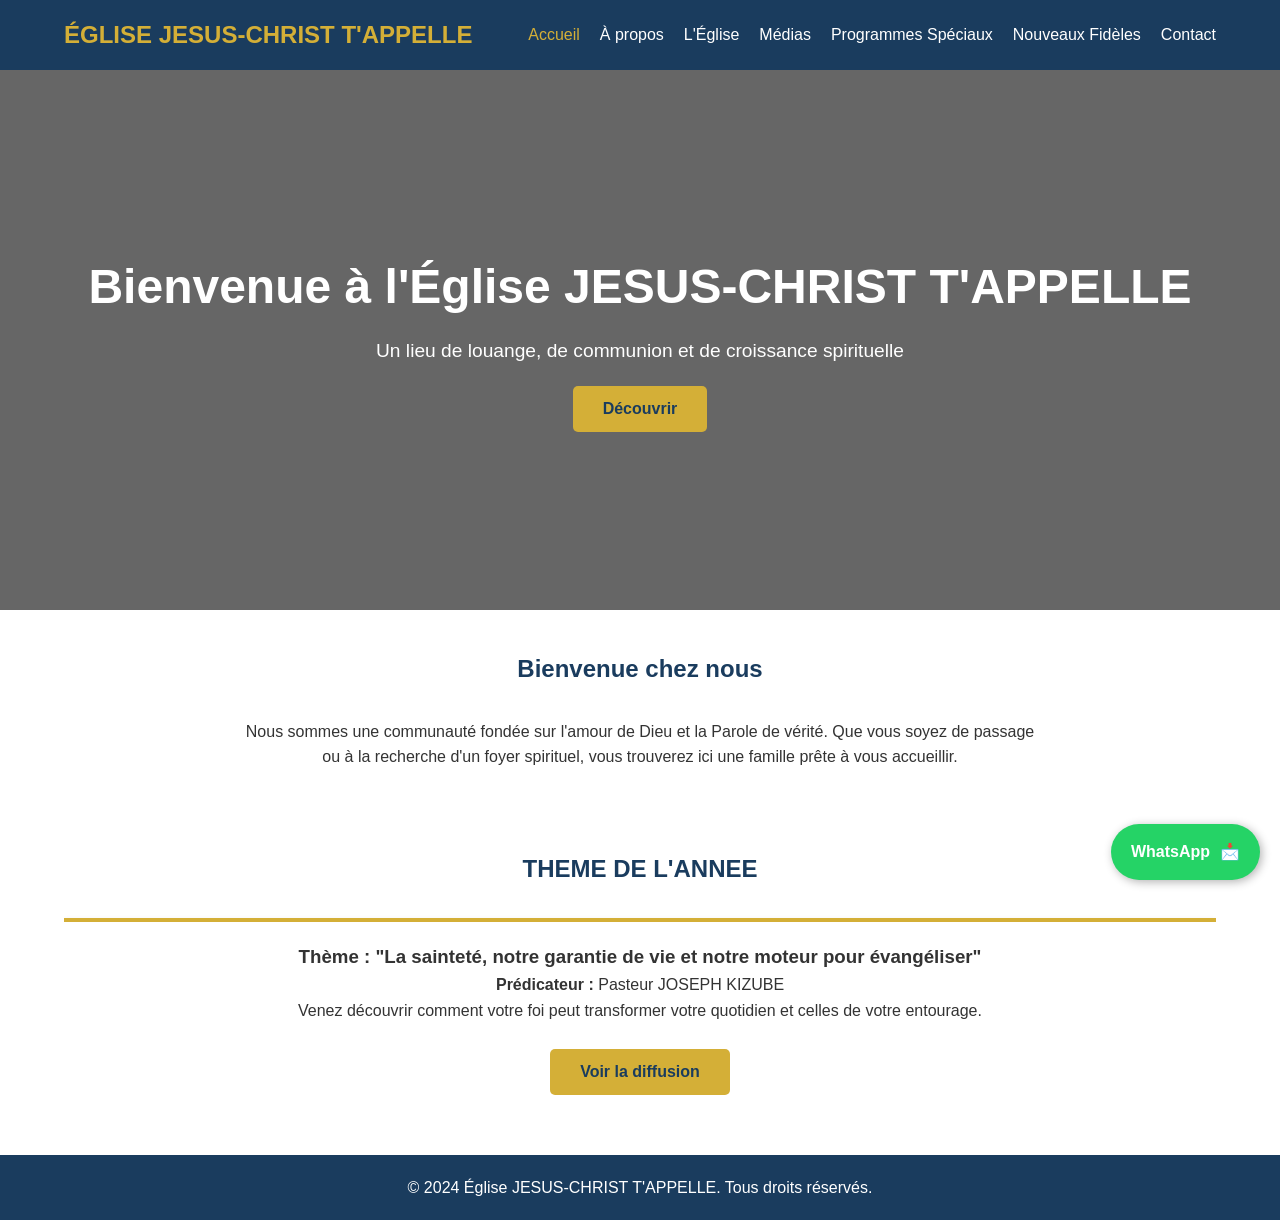
<file: index.html>
<!DOCTYPE html>
<html lang="fr">
<head>
    <meta charset="UTF-8">
    <meta name="viewport" content="width=device-width, initial-scale=1.0">
    <title>Accueil - Église JESUS-CHRIST T'APPELLE</title>
    <link rel="stylesheet" href="assets/STYLE.css">
</head>
<body>
<header>
        <div class="container nav-container">
            <div class="logo">ÉGLISE JESUS-CHRIST T'APPELLE</div>
            <div class="hamburger">☰</div>
            <nav>
                <ul>
                    <li><a href="index.html" class="active">Accueil</a></li>
                    <li><a href="apropos.html">À propos</a></li>
                    <li><a href="eglise.html">L'Église</a></li>
                    <li><a href="medias.html">Médias</a></li>
                    <li><a href="programmes.html">Programmes Spéciaux</a></li>
                    <li><a href="nouveaux.html">Nouveaux Fidèles</a></li>
                    <li><a href="contact.html">Contact</a></li>
                </ul>
            </nav>
        </div>
    </header>

    <section class="hero">
        <div class="container">
            <h1>Bienvenue à l'Église JESUS-CHRIST T'APPELLE</h1>
            <p>Un lieu de louange, de communion et de croissance spirituelle</p>
            <a href="#presentation" class="btn">Découvrir</a>
        </div>
    </section>

    <section id="presentation" class="section container">
        <h2>Bienvenue chez nous</h2>
        <p style="text-align: center; max-width: 800px; margin: auto;">
            Nous sommes une communauté fondée sur l'amour de Dieu et la Parole de vérité. 
            Que vous soyez de passage ou à la recherche d'un foyer spirituel, vous trouverez ici 
            une famille prête à vous accueillir.
        </p>
    </section>

    <section class="section bg-light">
        <div class="container">
            <h2>THEME DE L'ANNEE</h2>
            <div class="card">
                <h3>Thème : "La sainteté, notre garantie de vie et notre moteur pour évangéliser"</h3>
                <p><strong>Prédicateur :</strong> Pasteur JOSEPH KIZUBE</p>
                <p>Venez découvrir comment votre foi peut transformer votre quotidien et celles de votre entourage.</p>
                <br>
                <a href="medias.html" class="btn">Voir la diffusion</a>
            </div>
        </div>
    </section>

    <footer>
        <p>&copy; 2024 Église JESUS-CHRIST T'APPELLE. Tous droits réservés.</p>
    </footer>

    <!-- Bouton WhatsApp -->
    <a href="https://wa.me/+243974061993" class="whatsapp-btn" target="_blank">
        <span>WhatsApp</span> 📩
    </a>

    <script src="assets/style.js"></script>
</body>
</html>
</file>
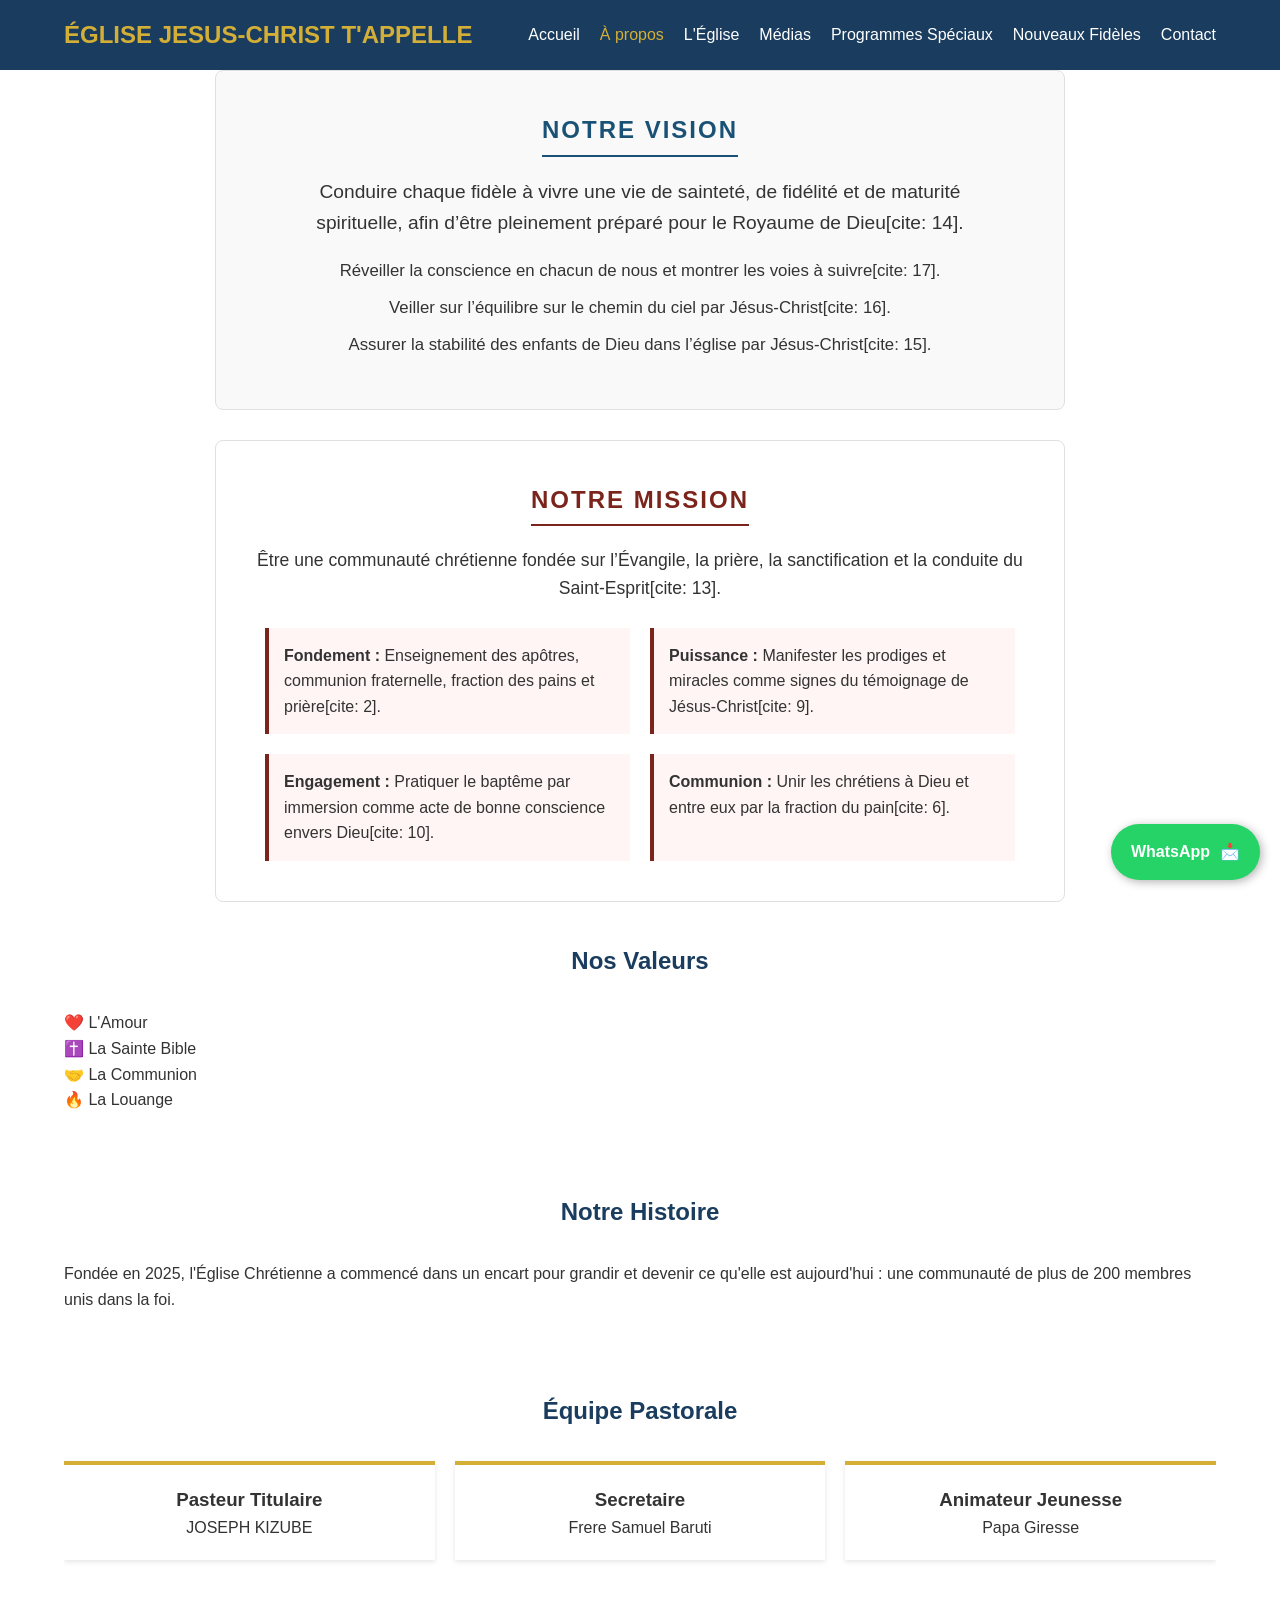
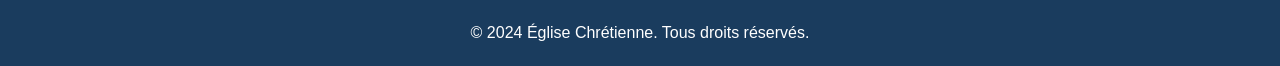
<file: apropos.html>
<!DOCTYPE html>
<html lang="fr">
<head>
    <meta charset="UTF-8">
    <meta name="viewport" content="width=device-width, initial-scale=1.0">
    <title>À propos - Église JESUS-CHRIST T'APPELLE</title>
    <link rel="stylesheet" href="assets/STYLE.css">
</head>
<body>

    <header>
        <div class="container nav-container">
            <div class="logo">ÉGLISE JESUS-CHRIST T'APPELLE</div>
            <div class="hamburger">☰</div>
            <nav>
                <ul>
                    <li><a href="index.html">Accueil</a></li>
                    <li><a href="apropos.html" class="active">À propos</a></li>
                    <li><a href="eglise.html">L'Église</a></li>
                    <li><a href="medias.html">Médias</a></li>
                    <li><a href="programmes.html">Programmes Spéciaux</a></li>
                    <li><a href="nouveaux.html">Nouveaux Fidèles</a></li>
                    <li><a href="contact.html">Contact</a></li>
                </ul>
            </nav>
        </div>
    </header>

   <div style="font-family: 'Segoe UI', Tahoma, Geneva, Verdana, sans-serif; max-width: 850px; margin: auto; color: #333;">

    <div style="text-align: center; padding: 40px 20px; border: 1px solid #e0e0e0; border-radius: 8px; margin-bottom: 30px; background-color: #f9f9f9;">
        <h2 style="color: #1a5276; text-transform: uppercase; letter-spacing: 2px; border-bottom: 2px solid #1a5276; display: inline-block; padding-bottom: 5px; margin-bottom: 20px;">
            Notre Vision
        </h2>
        <p style="font-size: 1.2em; line-height: 1.6; max-width: 700px; margin: 0 auto 20px auto; font-weight: 500;">
            Conduire chaque fidèle à vivre une vie de sainteté, de fidélité et de maturité spirituelle, afin d’être pleinement préparé pour le Royaume de Dieu[cite: 14].
        </p>
        <div style="text-align: center; list-style-position: inside; font-size: 1.05em;">
            <p style="margin: 10px 0;">Réveiller la conscience en chacun de nous et montrer les voies à suivre[cite: 17].</p>
            <p style="margin: 10px 0;">Veiller sur l’équilibre sur le chemin du ciel par Jésus-Christ[cite: 16].</p>
            <p style="margin: 10px 0;">Assurer la stabilité des enfants de Dieu dans l’église par Jésus-Christ[cite: 15].</p>
        </div>
    </div>

    <div style="text-align: center; padding: 40px 20px; border: 1px solid #e0e0e0; border-radius: 8px; background-color: #ffffff;">
        <h2 style="color: #7b241c; text-transform: uppercase; letter-spacing: 2px; border-bottom: 2px solid #7b241c; display: inline-block; padding-bottom: 5px; margin-bottom: 20px;">
            Notre Mission
        </h2>
        <p style="font-size: 1.1em; margin-bottom: 25px;">
            Être une communauté chrétienne fondée sur l’Évangile, la prière, la sanctification et la conduite du Saint-Esprit[cite: 13].
        </p>
        <div style="display: flex; flex-wrap: wrap; justify-content: center; gap: 20px; text-align: left; max-width: 750px; margin: auto;">
            <div style="flex: 1; min-width: 300px; background: #fff5f5; padding: 15px; border-left: 4px solid #7b241c;">
                <p style="margin: 0;"><strong>Fondement :</strong> Enseignement des apôtres, communion fraternelle, fraction des pains et prière[cite: 2].</p>
            </div>
            <div style="flex: 1; min-width: 300px; background: #fff5f5; padding: 15px; border-left: 4px solid #7b241c;">
                <p style="margin: 0;"><strong>Puissance :</strong> Manifester les prodiges et miracles comme signes du témoignage de Jésus-Christ[cite: 9].</p>
            </div>
            <div style="flex: 1; min-width: 300px; background: #fff5f5; padding: 15px; border-left: 4px solid #7b241c;">
                <p style="margin: 0;"><strong>Engagement :</strong> Pratiquer le baptême par immersion comme acte de bonne conscience envers Dieu[cite: 10].</p>
            </div>
            <div style="flex: 1; min-width: 300px; background: #fff5f5; padding: 15px; border-left: 4px solid #7b241c;">
                <p style="margin: 0;"><strong>Communion :</strong> Unir les chrétiens à Dieu et entre eux par la fraction du pain[cite: 6].</p>
            </div>
        </div>
    </div>

</div>

    <section class="section container">
        <h2>Nos Valeurs</h2>
        <ul>
            <li>❤️ L'Amour</li>
            <li>✝️ La Sainte Bible</li>
            <li>🤝 La Communion</li>
            <li>🔥 La Louange</li>
        </ul>
    </section>

    <section class="section bg-light">
        <div class="container">
            <h2>Notre Histoire</h2>
            <p>Fondée en 2025, l'Église Chrétienne a commencé dans un encart pour grandir et devenir ce qu'elle est aujourd'hui : une communauté de plus de 200 membres unis dans la foi.</p>
        </div>
    </section>

    <section class="section container">
        <h2>Équipe Pastorale</h2>
        <div class="grid-3">
            <div class="card">
                <h3>Pasteur Titulaire</h3>
                <p>JOSEPH KIZUBE</p>
            </div>
            <div class="card">
                <h3>Secretaire</h3>
                <p>Frere Samuel Baruti</p>
            </div>
            <div class="card">
                <h3>Animateur Jeunesse</h3>
                <p>Papa Giresse</p>
            </div>
        </div>
    </section>

    <footer>
        <p>&copy; 2024 Église Chrétienne. Tous droits réservés.</p>
    </footer>

    <a href="https://wa.me/+243974061993" class="whatsapp-btn" target="_blank">
        <span>WhatsApp</span> 📩
    </a>

    <script src="assets/style.js"></script>
</body>
</html>
</file>
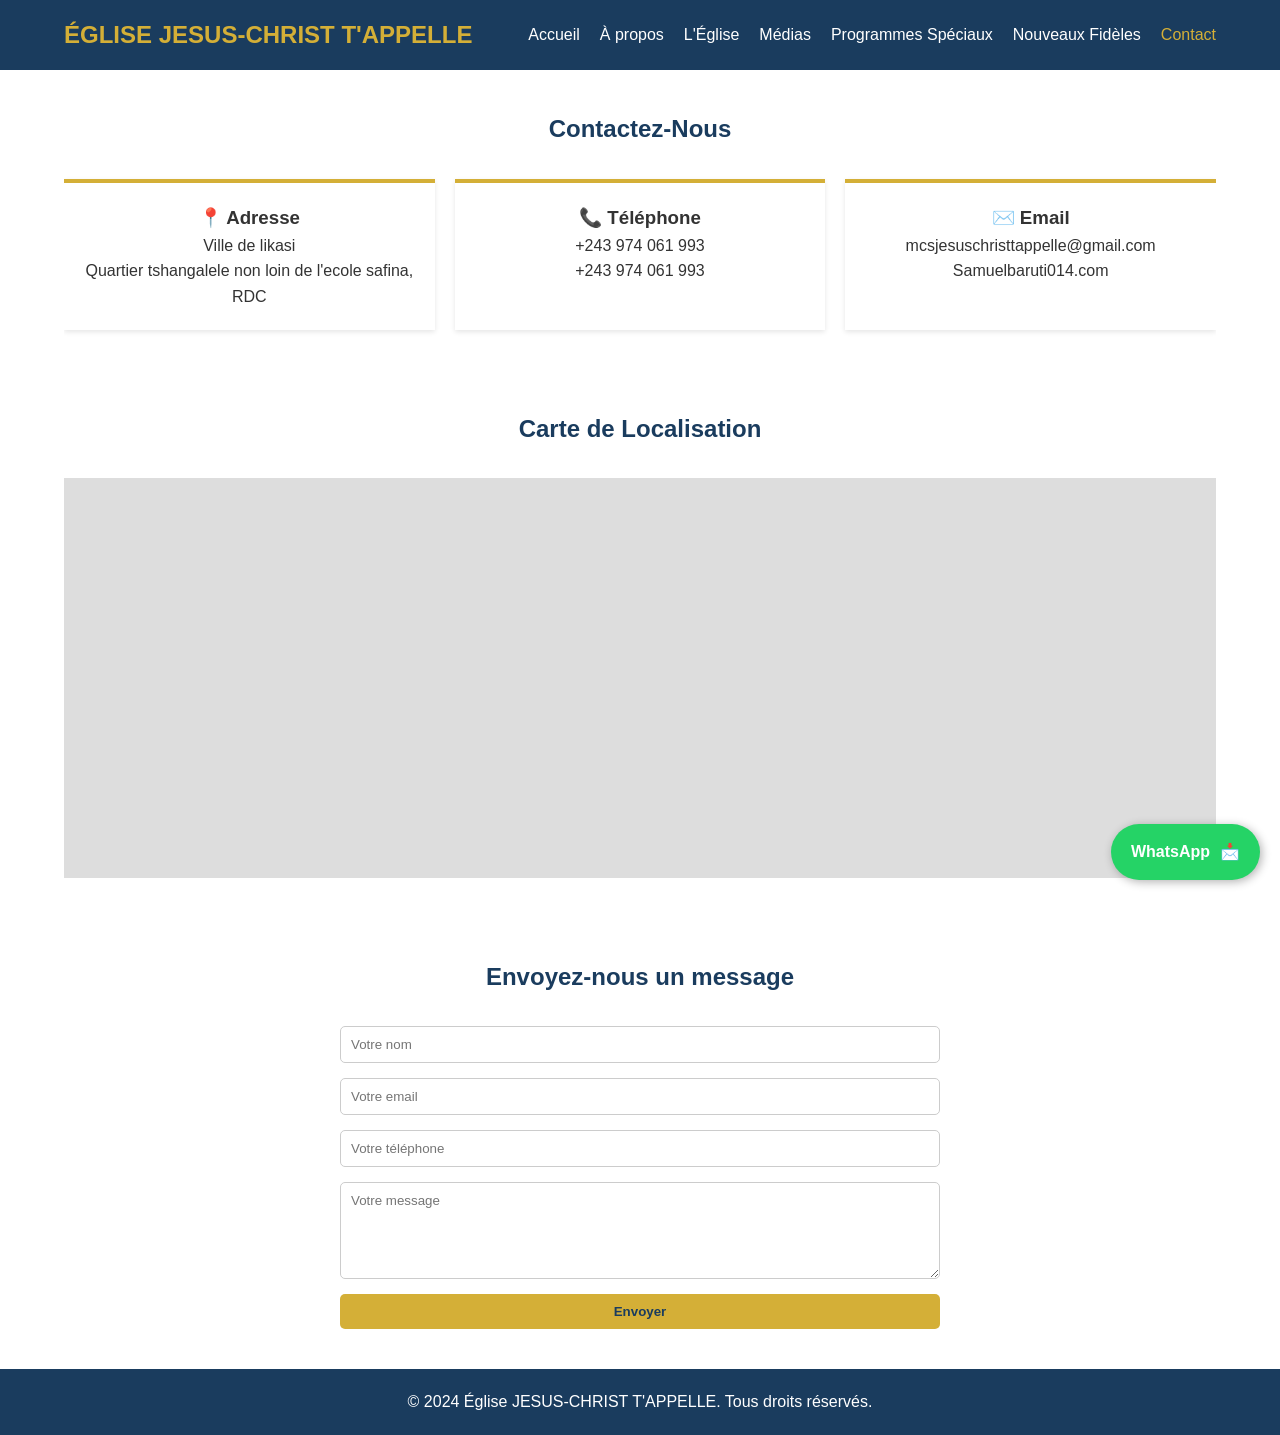
<file: contact.html>
<!DOCTYPE html>
<html lang="fr">
<head>
    <meta charset="UTF-8">
    <meta name="viewport" content="width=device-width, initial-scale=1.0">
    <title>Contact - Église JESUS-CHRIST T'APPELLE</title>
    <link rel="stylesheet" href="assets/STYLE.css">
</head>
<body>

    <header>
        <div class="container nav-container">
            <div class="logo">ÉGLISE JESUS-CHRIST T'APPELLE</div>
            <div class="hamburger">☰</div>
            <nav>
                <ul>
                    <li><a href="index.html">Accueil</a></li>
                    <li><a href="apropos.html">À propos</a></li>
                    <li><a href="eglise.html">L'Église</a></li>
                    <li><a href="medias.html">Médias</a></li>
                    <li><a href="programmes.html">Programmes Spéciaux</a></li>
                    <li><a href="nouveaux.html">Nouveaux Fidèles</a></li>
                    <li><a href="contact.html" class="active">Contact</a></li>
                </ul>
            </nav>
        </div>
    </header>

    <section class="section container">
        <h2>Contactez-Nous</h2>
        <div class="grid-3">
            <div class="card">
                <h3>📍 Adresse</h3>
                <p>Ville de likasi<br>
                Quartier tshangalele non loin de l'ecole safina, RDC</p>
            </div>
            <div class="card">
                <h3>📞 Téléphone</h3>
                <p>+243 974 061 993</p>
                <p>+243 974 061 993</p>
            </div>
            <div class="card">
                <h3>✉️ Email</h3>
                <p>mcsjesuschristtappelle@gmail.com</p>
                <p>Samuelbaruti014.com</p>
            </div>
        </div>
    </section>

    <section class="section bg-light">
        <div class="container">
            <h2>Carte de Localisation</h2>
            <div style="width: 100%; height: 400px; background: #ddd; display: flex; align-items: center; justify-content: center;">
                <iframe src="https://www.google.com/maps/embed?pb=!1m18!1m12!1m3!1d3916.676244079691!2d26.746588274246594!3d-10.987791689174136!2m3!1f0!2f0!3f0!3m2!1i1024!2i768!4f13.1!3m3!1m2!1s0x197139cd54208a49%3A0xc2e5ebc9d8736da1!2sAvenue%20Tshangalele%2C%20Likasi!5e0!3m2!1sfr!2scd!4v1772298218887!5m2!1sfr!2scd" width="800" height="600" style="border:0;" allowfullscreen="" loading="lazy" referrerpolicy="no-referrer-when-downgrade"></iframe>
            </div>
        </div>
    </section>

    <section class="section container">
        <h2>Envoyez-nous un message</h2>
        <form style="max-width: 600px; margin: auto; display: flex; flex-direction: column; gap: 15px;">
            <input type="text" placeholder="Votre nom" style="padding: 10px; border: 1px solid #ccc; border-radius: 5px;">
            <input type="email" placeholder="Votre email" style="padding: 10px; border: 1px solid #ccc; border-radius: 5px;">
            <input type="tel" placeholder="Votre téléphone" style="padding: 10px; border: 1px solid #ccc; border-radius: 5px;">
            <textarea rows="5" placeholder="Votre message" style="padding: 10px; border: 1px solid #ccc; border-radius: 5px;"></textarea>
            <button type="submit" class="btn" style="border: none; cursor: pointer;">Envoyer</button>
        </form>
    </section>

    <footer>
        <p>&copy; 2024 Église JESUS-CHRIST T'APPELLE. Tous droits réservés.</p>
    </footer>

    <a href="https://wa.me/243974061993" class="whatsapp-btn" target="_blank">
        <span>WhatsApp</span> 📩
    </a>

    <script src="assets/style.js"></script>
</body>
</html>
</file>
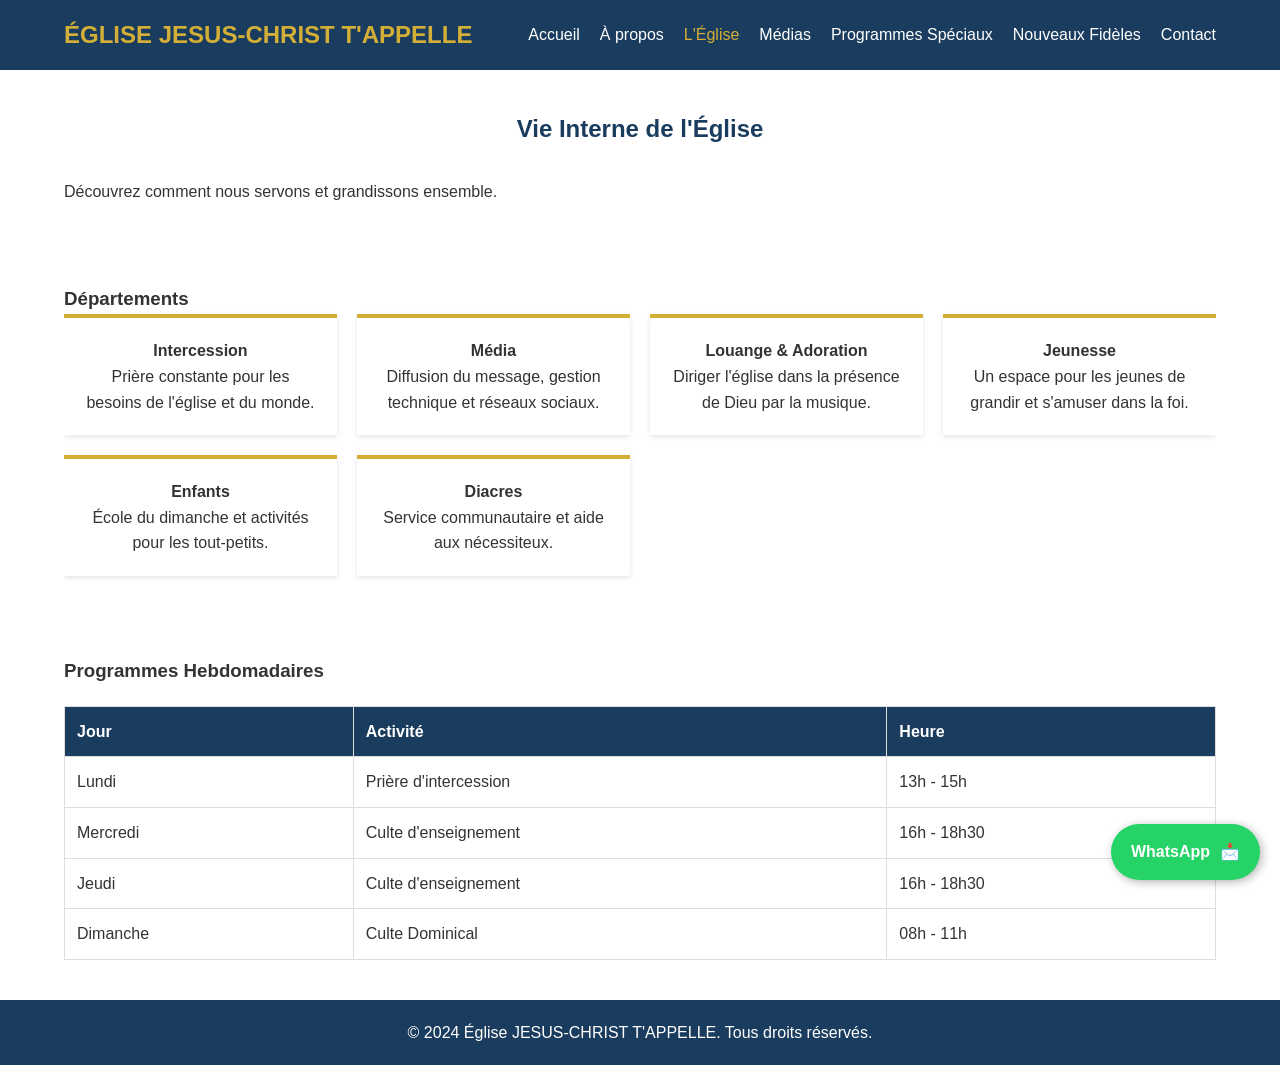
<file: eglise.html>
<!DOCTYPE html>
<html lang="fr">
<head>
    <meta charset="UTF-8">
    <meta name="viewport" content="width=device-width, initial-scale=1.0">
    <title>Vie de l'Église - Église JESUS-CHRIST T'APPELLE</title>
    <link rel="stylesheet" href="assets/STYLE.css">
</head>
<body>

    <header>
        <div class="container nav-container">
            <div class="logo">ÉGLISE JESUS-CHRIST T'APPELLE</div>
            <div class="hamburger">☰</div>
            <nav>
                <ul>
                    <li><a href="index.html">Accueil</a></li>
                    <li><a href="apropos.html">À propos</a></li>
                    <li><a href="eglise.html" class="active">L'Église</a></li>
                    <li><a href="medias.html">Médias</a></li>
                    <li><a href="programmes.html">Programmes Spéciaux</a></li>
                    <li><a href="nouveaux.html">Nouveaux Fidèles</a></li>
                    <li><a href="contact.html">Contact</a></li>
                </ul>
            </nav>
        </div>
    </header>

    <section class="section container">
        <h2>Vie Interne de l'Église</h2>
        <p>Découvrez comment nous servons et grandissons ensemble.</p>
    </section>

    <section class="section container">
        <h3>Départements</h3>
        <div class="grid-3">
            <div class="card">
                <h4>Intercession</h4>
                <p>Prière constante pour les besoins de l'église et du monde.</p>
            </div>
            <div class="card">
                <h4>Média</h4>
                <p>Diffusion du message, gestion technique et réseaux sociaux.</p>
            </div>
            <div class="card">
                <h4>Louange & Adoration</h4>
                <p>Diriger l'église dans la présence de Dieu par la musique.</p>
            </div>
            <div class="card">
                <h4>Jeunesse</h4>
                <p>Un espace pour les jeunes de grandir et s'amuser dans la foi.</p>
            </div>
            <div class="card">
                <h4>Enfants</h4>
                <p>École du dimanche et activités pour les tout-petits.</p>
            </div>
            <div class="card">
                <h4>Diacres</h4>
                <p>Service communautaire et aide aux nécessiteux.</p>
            </div>
        </div>
    </section>

    <section class="section bg-light">
        <div class="container">
            <h3>Programmes Hebdomadaires</h3>
            <table>
                <thead>
                    <tr>
                        <th>Jour</th>
                        <th>Activité</th>
                        <th>Heure</th>
                    </tr>
                </thead>
                <tbody>
                    <tr>
                        <td>Lundi</td>
                        <td>Prière d'intercession</td>
                        <td>13h - 15h</td>
                    </tr>
                    <tr>
                        <td>Mercredi</td>
                        <td>Culte d'enseignement</td>
                        <td>16h - 18h30</td>
                    </tr>
                    <tr>
                        <td>Jeudi</td>
                        <td>Culte d'enseignement</td>
                        <td>16h - 18h30</td>
                    </tr>
                    <tr>
                        <td>Dimanche</td>
                        <td>Culte Dominical</td>
                        <td>08h - 11h</td>
                    </tr>
                </tbody>
            </table>
        </div>
    </section>

    <footer>
        <p>&copy; 2024 Église JESUS-CHRIST T'APPELLE. Tous droits réservés.</p>
    </footer>

    <a href="https://wa.me/+243974061993" class="whatsapp-btn" target="_blank">
        <span>WhatsApp</span> 📩
    </a>

    <script src="assets/style.js"></script>
</body>
</html>
</file>
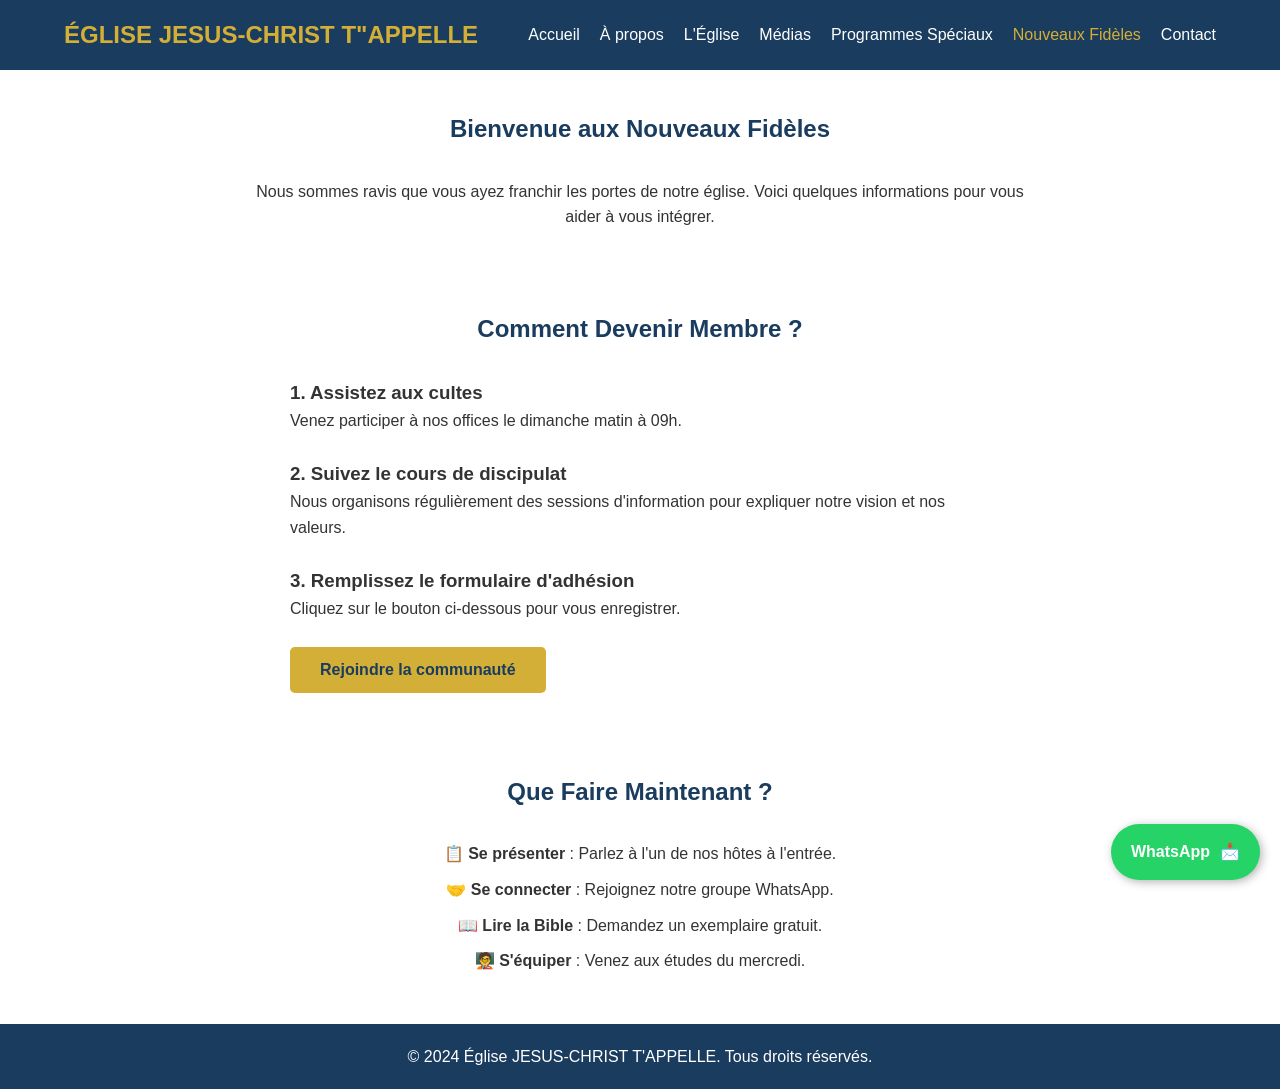
<file: nouveaux.html>
<!DOCTYPE html>
<html lang="fr">
<head>
    <meta charset="UTF-8">
    <meta name="viewport" content="width=device-width, initial-scale=1.0">
    <title>Nouveaux Fidèles - Église JESUS-CHRIST T'APPELLE</title>
    <link rel="stylesheet" href="assets/STYLE.css">
</head>
<body>

    <header>
        <div class="container nav-container">
            <div class="logo">ÉGLISE JESUS-CHRIST T"APPELLE</div>
            <div class="hamburger">☰</div>
            <nav>
                <ul>
                    <li><a href="index.html">Accueil</a></li>
                    <li><a href="apropos.html">À propos</a></li>
                    <li><a href="eglise.html">L'Église</a></li>
                    <li><a href="medias.html">Médias</a></li>
                    <li><a href="programmes.html">Programmes Spéciaux</a></li>
                    <li><a href="nouveaux.html" class="active">Nouveaux Fidèles</a></li>
                    <li><a href="contact.html">Contact</a></li>
                </ul>
            </nav>
        </div>
    </header>

    <section class="section container">
        <h2>Bienvenue aux Nouveaux Fidèles</h2>
        <p style="text-align: center; max-width: 800px; margin: auto;">
            Nous sommes ravis que vous ayez franchir les portes de notre église. 
            Voici quelques informations pour vous aider à vous intégrer.
        </p>
    </section>

    <section class="section bg-light">
        <div class="container">
            <h2>Comment Devenir Membre ?</h2>
            <div style="max-width: 700px; margin: auto;">
                <h3>1. Assistez aux cultes</h3>
                <p>Venez participer à nos offices le dimanche matin à 09h.</p>
                <br>
                <h3>2. Suivez le cours de discipulat</h3>
                <p>Nous organisons régulièrement des sessions d'information pour expliquer notre vision et nos valeurs.</p>
                <br>
                <h3>3. Remplissez le formulaire d'adhésion</h3>
                <p>Cliquez sur le bouton ci-dessous pour vous enregistrer.</p>
                <br>
                <a href="contact.html" class="btn">Rejoindre la communauté</a>
            </div>
        </div>
    </section>

    <section class="section container">
        <h2>Que Faire Maintenant ?</h2>
        <ul style="list-style: none; text-align: center;">
            <li style="margin: 10px 0;">📋 <strong>Se présenter</strong> : Parlez à l'un de nos hôtes à l'entrée.</li>
            <li style="margin: 10px 0;">🤝 <strong>Se connecter</strong> : Rejoignez notre groupe WhatsApp.</li>
            <li style="margin: 10px 0;">📖 <strong>Lire la Bible</strong> : Demandez un exemplaire gratuit.</li>
            <li style="margin: 10px 0;">🧑‍🏫 <strong>S'équiper</strong> : Venez aux études du mercredi.</li>
        </ul>
    </section>

    <footer>
        <p>&copy; 2024 Église JESUS-CHRIST T'APPELLE. Tous droits réservés.</p>
    </footer>

    <a href="https://wa.me/243974061993" class="whatsapp-btn" target="_blank">
        <span>WhatsApp</span> 📩
    </a>

    <script src="assets/style.js"></script>
</body>
</html>
</file>
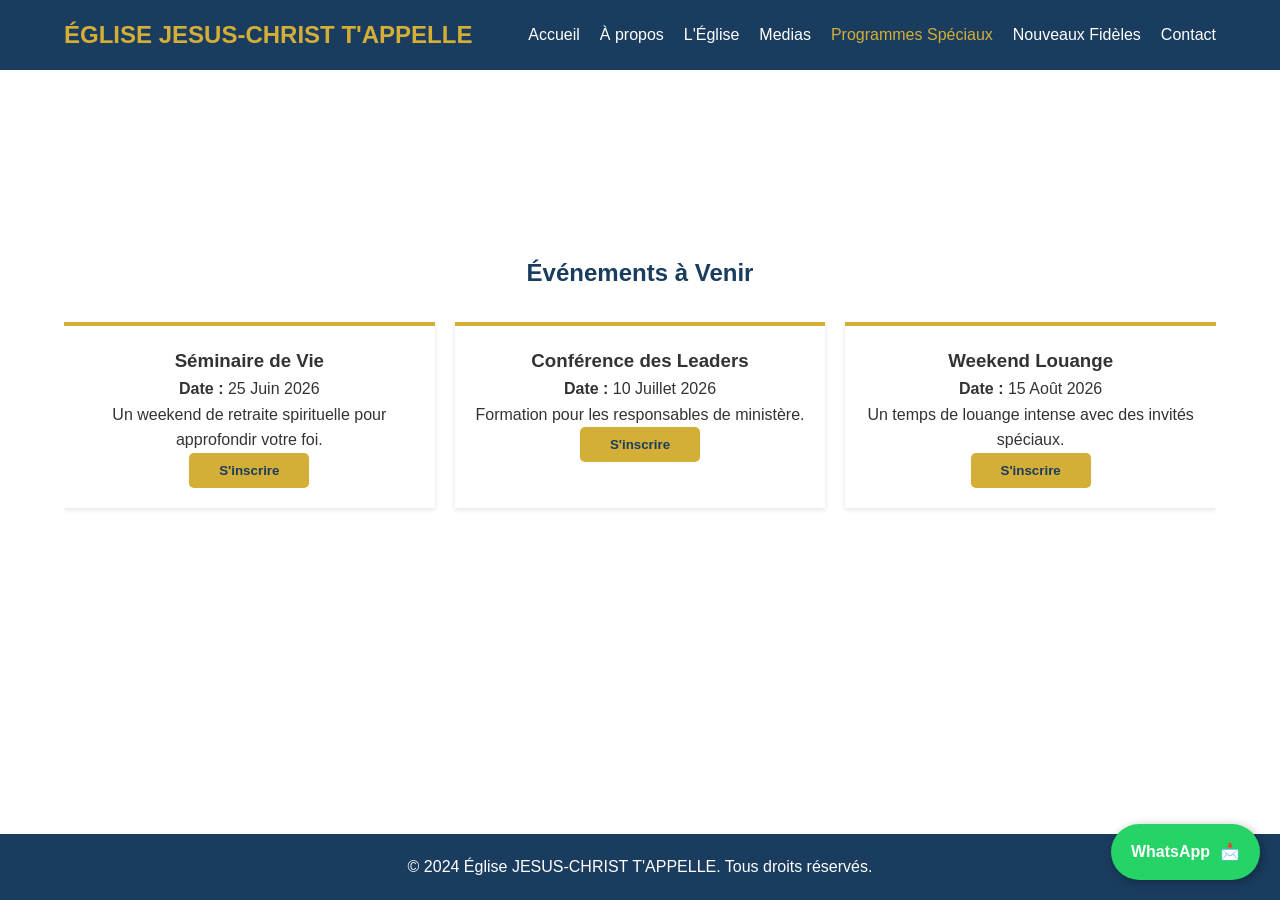
<file: programmes.html>
<!DOCTYPE html>
<html lang="fr">
<head>
    <meta charset="UTF-8">
    <meta name="viewport" content="width=device-width, initial-scale=1.0">
    <title>Programmes Spéciaux - Église JESUS-CHRIST T'APPELLE</title>
    <link rel="stylesheet" href="assets/STYLE.css">
</head>
<body>

    <header>
        <div class="container nav-container">
            <div class="logo">ÉGLISE JESUS-CHRIST T'APPELLE</div>
            <div class="hamburger">☰</div>
            <nav>
                <ul>
                    <li><a href="index.html">Accueil</a></li>
                    <li><a href="apropos.html">À propos</a></li>
                    <li><a href="eglise.html">L'Église</a></li>
                    <li><a href="medias.html">Medias</a></li>
                    <li><a href="programmes.html" class="active">Programmes Spéciaux</a></li>
                    <li><a href="nouveaux.html">Nouveaux Fidèles</a></li>
                    <li><a href="contact.html">Contact</a></li>
                </ul>
            </nav>
        </div>
    </header>

    <section class="section container">
        <h2>Événements à Venir</h2>
        <div class="grid-3">
            <div class="card">
                <h3>Séminaire de Vie</h3>
                <p><strong>Date :</strong> 25 Juin 2026</p>
                <p>Un weekend de retraite spirituelle pour approfondir votre foi.</p>
                <button class="btn">S'inscrire</button>
            </div>
            <div class="card">
                <h3>Conférence des Leaders</h3>
                <p><strong>Date :</strong> 10 Juillet 2026</p>
                <p>Formation pour les responsables de ministère.</p>
                <button class="btn">S'inscrire</button>
            </div>
            <div class="card">
                <h3>Weekend Louange</h3>
                <p><strong>Date :</strong> 15 Août 2026</p>
                <p>Un temps de louange intense avec des invités spéciaux.</p>
                <button class="btn">S'inscrire</button>
            </div>
        </div>
    </section>

    <footer>
        <p>&copy; 2024 Église JESUS-CHRIST T'APPELLE. Tous droits réservés.</p>
    </footer>

    <a href="https://wa.me/+243974061993" class="whatsapp-btn" target="_blank">
        <span>WhatsApp</span> 📩
    </a>

    <script src="assets/style.js"></script>
</body>
</html>
</file>
<file: assets/STYLE.css>
/* css/style.css */
:root {
    --primary-color: #1a3c5e; /* Bleu foncé spirituel */
    --secondary-color: #d4af37; /* Or */
    --text-color: #333;
    --bg-light: #f4f4f4;
    --whatsapp-color: #25D366;
}

* {
    margin: 0;
    padding: 0;
    box-sizing: border-box;
    font-family: 'Segoe UI', Tahoma, Geneva, Verdana, sans-serif;
}

body {
    line-height: 1.6;
    color: var(--text-color);
    display: flex;
    flex-direction: column;
    min-height: 100vh;
}

/* Header & Nav */
header {
    background: var(--primary-color);
    color: white;
    padding: 1rem 0;
    position: sticky;
    top: 0;
    z-index: 1000;
}

.container {
    width: 90%;
    max-width: 1200px;
    margin: auto;
    overflow: hidden;
}

.nav-container {
    display: flex;
    justify-content: space-between;
    align-items: center;
}

.logo {
    font-size: 1.5rem;
    font-weight: bold;
    color: var(--secondary-color);
}

nav ul {
    display: flex;
    list-style: none;
}

nav ul li {
    margin-left: 20px;
}

nav ul li a {
    color: white;
    text-decoration: none;
    font-weight: 500;
    transition: 0.3s;
}

nav ul li a:hover, nav ul li a.active {
    color: var(--secondary-color);
}

.hamburger {
    display: none;
    cursor: pointer;
    font-size: 1.5rem;
}

/* Hero Section */
.hero {
    background: linear-gradient(rgba(0,0,0,0.6), rgba(0,0,0,0.6)), url('https://source.unsplash.com/1600x900/?church,peace');
    background-size: cover;
    background-position: center;
    height: 60vh;
    color: white;
    display: flex;
    flex-direction: column;
    justify-content: center;
    align-items: center;
    text-align: center;
}

.hero h1 { font-size: 3rem; margin-bottom: 10px; }
.hero p { font-size: 1.2rem; margin-bottom: 20px; }

.btn {
    display: inline-block;
    background: var(--secondary-color);
    color: var(--primary-color);
    padding: 10px 30px;
    border: none;
    border-radius: 5px;
    text-decoration: none;
    font-weight: bold;
    cursor: pointer;
    transition: 0.3s;
}

.btn:hover { background: #b5952f; }

/* Sections Génériques */
.section {
    padding: 40px 0;
}

h2 {
    text-align: center;
    margin-bottom: 30px;
    color: var(--primary-color);
}

/* Grilles (Pour l'équipe, départements) */
.grid-3 {
    display: grid;
    grid-template-columns: repeat(auto-fit, minmax(250px, 1fr));
    gap: 20px;
}

.card {
    background: white;
    padding: 20px;
    box-shadow: 0 2px 5px rgba(0,0,0,0.1);
    border-top: 4px solid var(--secondary-color);
    text-align: center;
}

/* Tableau des programmes */
table {
    width: 100%;
    border-collapse: collapse;
    margin-top: 20px;
}

th, td {
    padding: 12px;
    border: 1px solid #ddd;
    text-align: left;
}

th { background-color: var(--primary-color); color: white; }

/* Contact & WhatsApp */
.whatsapp-btn {
    position: fixed;
    bottom: 20px;
    right: 20px;
    background-color: var(--whatsapp-color);
    color: white;
    padding: 15px 20px;
    border-radius: 50px;
    text-decoration: none;
    box-shadow: 2px 2px 10px rgba(0,0,0,0.3);
    font-weight: bold;
    z-index: 1001;
    display: flex;
    align-items: center;
    gap: 10px;
}

/* Footer */
footer {
    background: var(--primary-color);
    color: white;
    text-align: center;
    padding: 20px 0;
    margin-top: auto;
}

/* Responsive */
@media(max-width: 768px) {
    .nav-container { flex-direction: column; }
    nav ul { flex-direction: column; width: 100%; text-align: center; display: none; }
    nav ul.show { display: flex; margin-top: 10px; }
    nav ul li { margin: 10px 0; }
    .hamburger { display: block; color: white; }
}
</file>
